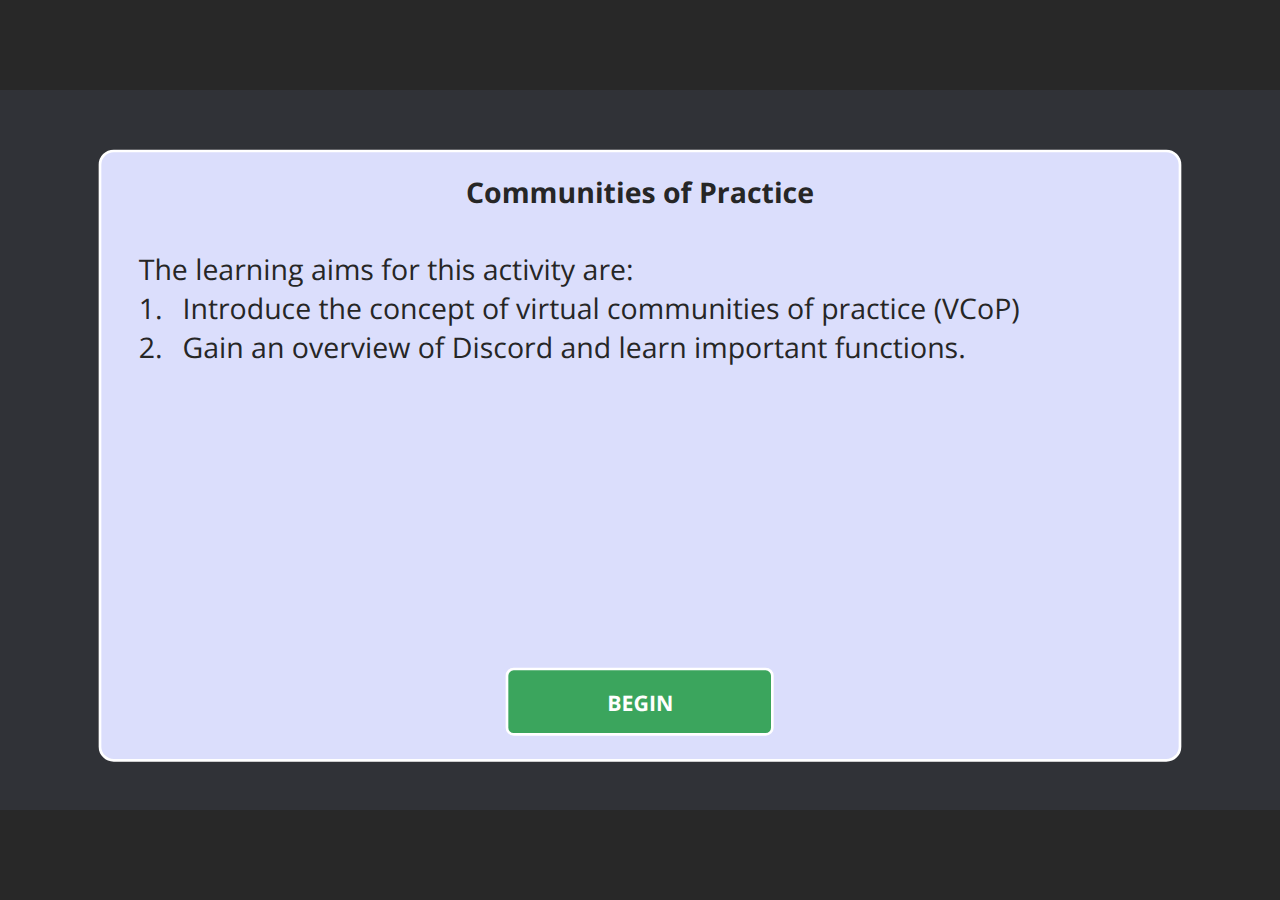
<file: index.html>
<!doctype html>
<html lang="en-US">
<head>
  <meta charset="utf-8">
  <!-- Created using Storyline 360 - http://www.articulate.com  -->
  <!-- version: 3.58.26627.0 -->
  <title>Discord CoP Intro</title>
  <meta http-equiv="x-ua-compatible" content="IE=edge"/>
  <meta name="viewport" content="width=device-width,initial-scale=1,user-scalable=no,shrink-to-fit=no,minimal-ui"/>
  <meta name="apple-mobile-web-app-capable" content="yes"/>
  <style>
    html, body { height: 100%; padding: 0; margin: 0 }
    #app { height: 100%; width: 100%; }
  </style>
  
  <script>window.THREE = { };</script>
</head>
<body style="background: #282828" class="cs-HTML theme-unified">
  <!-- 360 -->
  <script>!function(e){var i=/iPhone/i,o=/iPod/i,n=/iPad/i,t=/(?=.*\bAndroid\b)(?=.*\bMobile\b)/i,d=/Android/i,s=/(?=.*\bAndroid\b)(?=.*\bSD4930UR\b)/i,b=/(?=.*\bAndroid\b)(?=.*\b(?:KFOT|KFTT|KFJWI|KFJWA|KFSOWI|KFTHWI|KFTHWA|KFAPWI|KFAPWA|KFARWI|KFASWI|KFSAWI|KFSAWA)\b)/i,r=/IEMobile/i,h=/(?=.*\bWindows\b)(?=.*\bARM\b)/i,a=/BlackBerry/i,l=/BB10/i,p=/Opera Mini/i,f=/(CriOS|Chrome)(?=.*\bMobile\b)/i,u=/(?=.*\bFirefox\b)(?=.*\bMobile\b)/i,c=new RegExp("(?:Nexus 7|BNTV250|Kindle Fire|Silk|GT-P1000)","i"),w=function(e,i){return e.test(i)},A=function(e){var A=e||navigator.userAgent,v=A.split("[FBAN");if(void 0!==v[1]&&(A=v[0]),this.apple={phone:w(i,A),ipod:w(o,A),tablet:!w(i,A)&&w(n,A),device:w(i,A)||w(o,A)||w(n,A)},this.amazon={phone:w(s,A),tablet:!w(s,A)&&w(b,A),device:w(s,A)||w(b,A)},this.android={phone:w(s,A)||w(t,A),tablet:!w(s,A)&&!w(t,A)&&(w(b,A)||w(d,A)),device:w(s,A)||w(b,A)||w(t,A)||w(d,A)},this.windows={phone:w(r,A),tablet:w(h,A),device:w(r,A)||w(h,A)},this.other={blackberry:w(a,A),blackberry10:w(l,A),opera:w(p,A),firefox:w(u,A),chrome:w(f,A),device:w(a,A)||w(l,A)||w(p,A)||w(u,A)||w(f,A)},this.seven_inch=w(c,A),this.any=this.apple.device||this.android.device||this.windows.device||this.other.device||this.seven_inch,this.phone=this.apple.phone||this.android.phone||this.windows.phone,this.tablet=this.apple.tablet||this.android.tablet||this.windows.tablet,"undefined"==typeof window)return this},v=function(){var e=new A;return e.Class=A,e};"undefined"!=typeof module&&module.exports&&"undefined"==typeof window?module.exports=A:"undefined"!=typeof module&&module.exports&&"undefined"!=typeof window?module.exports=v():"function"==typeof define&&define.amd?define("isMobile",[],e.isMobile=v()):e.isMobile=v()}(this);
    window.isMobile.apple.tablet = window.isMobile.apple.tablet ||
      (navigator.platform === 'MacIntel' && navigator.maxTouchPoints > 1);
    window.isMobile.apple.device = window.isMobile.apple.device || window.isMobile.apple.tablet;
    window.isMobile.tablet = window.isMobile.tablet || window.isMobile.apple.tablet;
    window.isMobile.any = window.isMobile.any || window.isMobile.apple.tablet;
  </script>

  <div id="focus-sink" tabindex="-1"></div>

  <div id="preso"></div>
  <script>
    window.DS = {};
    window.globals = {
      DATA_PATH_BASE: '',
      HAS_FRAME: true,
      HAS_SLIDE: true,

      lmsPresent: false,
      tinCanPresent: false,
      cmi5Present: false,
      aoSupport: false,
      scale: 'noscale',
      captureRc: false,
      browserSize: 'optimal',
      bgColor: '#282828',
      features: 'InsertSvgPicture,LrsSupport,MultipleQuizTracking,XApiSupport',
      themeName: 'unified',
      preloaderColor: '#FFFFFF',
      suppressAnalytics: false,
      productChannel: 'stable',
      publishSource: 'storyline',
      aid: 'auth0|5cdbd238b8f9200e1daaae2c',
      cid: '4db190e1-241b-4d68-be68-7bf281dae5e8',
      playerVersion: '3.58.26627.0',
      maxIosVideoElements: 10,

      
      parseParams: function(qs) {
        if (window.globals.parsedParams != null) {
          return window.globals.parsedParams;
        }
        qs = (qs || window.location.search.substr(1)).split('+').join(' ');
        var params = {},
            tokens,
            re = /[?&]?([^=]+)=([^&]*)/g;

        while (tokens = re.exec(qs)) {
          params[decodeURIComponent(tokens[1]).trim()] =
            decodeURIComponent(tokens[2]).trim();
        }
        window.globals.parsedParams = params;
        return params;
      }

    };

    (function() {

      var classTypes = [ 'desktop', 'mobile', 'phone', 'tablet' ];

      var addDeviceClasses = function(prefix, testObj) {
        var curr, i;
        for (i = 0; i < classTypes.length; i++) {
          curr = classTypes[i];
          if (testObj[curr]) {
            document.body.classList.add(prefix + curr);
          }
        }
      };

      var params = window.globals.parseParams(),
          isDevicePreview = params.devicepreview === '1',
          isPhoneOverride = params.deviceType === 'phone' || (isDevicePreview && params.phone == '1'),
          isTabletOverride = (params.deviceType === 'tablet' || isDevicePreview) && !isPhoneOverride,
          isMobileOverride = isPhoneOverride || isTabletOverride;

      var deviceView = {
        desktop: !window.isMobile.any && !isMobileOverride,
        mobile: window.isMobile.any || isMobileOverride,
        phone: isPhoneOverride || (window.isMobile.phone && !isTabletOverride),
        tablet: isTabletOverride || window.isMobile.tablet
      };

      window.globals.deviceView = deviceView;
      window.isMobile.desktop = !window.isMobile.any;
      window.isMobile.mobile = window.isMobile.any;

      addDeviceClasses('view-', deviceView);

    })();
  </script>
  
  <script src='story_content/user.js' type=text/javascript></script>
  <div class="slide-loader"></div>

  <script>
    var doc = document, loader = doc.body.querySelector('.slide-loader'); [ 1, 2, 3 ].forEach(function(n) { var d = doc.createElement('div'); d.style.backgroundColor = window.globals.preloaderColor; d.classList.add('mobile-loader-dot'); d.classList.add('dot' + n); loader.appendChild(d); });
  </script>

  <div class="mobile-load-title-overlay" style="display: none">
    <div class="mobile-load-title">Discord CoP Intro</div>
  </div>

  <div class="mobile-chrome-warning"></div>

  <script>
    
    if (window.autoSpider && window.vInterfaceObject) {
      document.querySelector('.mobile-load-title-overlay').style.display = 'none';
    }
  </script>

  

  <link rel="stylesheet" href="html5/data/css/output.min.css" data-noprefix/>
</body>
<script src="html5/lib/scripts/bootstrapper.min.js"></script>
</html>
</file>
<file: html5/data/css/output.min.css>
@font-face {
  font-family: 'LatoBold Charset1_ Bold290ECEF1';
  src: url('[data-uri]');
  font-style: normal;
  font-weight: normal;
}
@font-face {
  font-family: 'Lato Charset1_ 5zWDqbZ240410AFA';
  src: url('[data-uri]');
  font-style: normal;
  font-weight: normal;
}
@font-face {
  font-family: 'Open SansBold CharsBold45CD6338';
  src: url('[data-uri]');
  font-style: normal;
  font-weight: normal;
}
@font-face {
  font-family: 'Open Sans Charset1_ 5d72FF5BD77';
  src: url('[data-uri]');
  font-style: normal;
  font-weight: normal;
}
@font-face {
  font-family: 'Articulate Charset1_ 6M7C670A3E';
  src: url('[data-uri]');
  font-style: normal;
  font-weight: normal;
}
@font-face {
  font-family: 'Open Sans Charset0_v9TY33EDE6F2';
  src: url('[data-uri]');
  font-style: normal;
  font-weight: normal;
}
@font-face {
  font-family: 'Open SansBold CharsBoldE47A47C6';
  src: url('[data-uri]');
  font-style: normal;
  font-weight: normal;
}
@font-face {
  font-family: 'Arial Charset0_v8wz5YMo9EE9FF07';
  src: url('[data-uri]');
  font-style: normal;
  font-weight: normal;
}
@font-face {
  font-family: 'Articulate Charset0_v8MBBDD1F1C';
  src: url('[data-uri]');
  font-style: normal;
  font-weight: normal;
}
.cs-HTML {
  background: rgba(40, 40, 40, 1);
}
.cs-npnxnanbnsnfns00001100101 .cs-infopanel  {
  box-shadow: 0 1px 0 rgba(0, 0, 0, 0);
  background: rgba(255, 255, 255, 1);
}
.cs-npnxnanbnsnfns00001100101 .cs-infopanel .cs-link {
  color: rgba(186, 187, 186, 1);
}
.cs-npnxnanbnsnfns00001100101 .cs-infopanel .cs-link:hover {
  color: rgba(255, 255, 255, 1);
}
.cs-npnxnanbnsnfns00001100101 .cs-infopanel .cs-name {
  color: rgba(68, 68, 68, 1);
}
.cs-npnxnanbnsnfns00001100101 .cs-infopanel .cs-title {
  color: rgba(153, 153, 153, 1);
}
.cs-npnxnanbnsnfns00001100101 .cs-infopanelpopup  {
  box-shadow: 0 1px 0 rgba(0, 0, 0, 0);
  background: rgba(0, 0, 0, 0);
}
.cs-npnxnanbnsnfns00001100101 .cs-infopanelpopup .cs-link {
  color: rgba(255, 0, 0, 1);
}
.cs-npnxnanbnsnfns00001100101 .cs-infopanelpopup .cs-link:hover {
  color: rgba(255, 255, 255, 1);
}
.cs-npnxnanbnsnfns00001100101 .cs-infopanelpopup .cs-name {
  color: rgba(255, 255, 255, 1);
}
.cs-npnxnanbnsnfns00001100101 .cs-infopanelpopup .cs-bio {
  color: rgba(186, 187, 186, 1);
}
.cs-npnxnanbnsnfns00001100101 .cs-timer  {
  color: rgba(186, 187, 186, 1);
}
.cs-npnxnanbnsnfns00001100101 .cs-duration stop:first-child {
  stop-color: rgba(60, 60, 60, 1);
}
.cs-npnxnanbnsnfns00001100101 .cs-duration stop:last-child {
  stop-color: rgba(60, 60, 60, 1);
}
.cs-npnxnanbnsnfns00001100101 .cs-elapsed stop:first-child {
  stop-color: rgba(254, 227, 71, 1);
}
.cs-npnxnanbnsnfns00001100101 .cs-elapsed stop:last-child {
  stop-color: rgba(254, 227, 71, 1);
}
.cs-npnxnanbnsnfns00001100101 .cs-timer .cs-pie .cs-innerstroke {
  stroke: rgba(199, 199, 199, 1);
}
.cs-npnxnanbnsnfns00001100101 .cs-timer .cs-pie .cs-innerborder {
  stroke: rgba(255, 255, 255, 1);
}
.cs-npnxnanbnsnfns00001100101 .cs-window  {
  box-shadow: 0 8px 5px rgba(0, 0, 0, 0.2);
  border-color: rgba(49, 99, 0, 0);
  background: rgba(33, 33, 33, 1);
  color: rgba(248, 248, 248, 1);
}
.cs-npnxnanbnsnfns00001100101 .cs-window .cs-diva {
  border-color: rgba(78, 78, 78, 1);
}
.cs-npnxnanbnsnfns00001100101 .cs-window .cs-divb {
  border-color: rgba(78, 78, 78, 0);
}
.cs-npnxnanbnsnfns00001100101 .cs-editor .cs-editor-slide {
  color: rgba(226, 226, 226, 1);
}
.cs-npnxnanbnsnfns00001100101 .cs-editor .cs-editor-html {
  color: rgba(186, 187, 186, 1);
}
.cs-npnxnanbnsnfns00001100101 .cs-editor .cs-editor-button {
  text-shadow: 0 1px 0 rgba(0, 0, 0, 0);
  color: rgba(255, 255, 255, 1);
  border-color: rgba(211, 211, 211, 1);
  background: rgba(34, 34, 34, 1);
}
.cs-npnxnanbnsnfns00001100101 .cs-editor .cs-editor-button:hover {
  background: rgba(68, 68, 68, 1);
}
.cs-npnxnanbnsnfns00001100101 .cs-editor .cs-editor-button:active {
  background: rgba(68, 68, 68, 1);
}
.cs-npnxnanbnsnfns00001100101 .cs-listitem  {
  color: rgba(186, 187, 186, 1);
  border-color: none;
  border: 1px solid transparent;
}
.cs-npnxnanbnsnfns00001100101 .cs-listitem:hover {
  background: rgba(255, 255, 255, 0.06);
  border-color: rgba(108, 108, 108, 1) !important;
  border-width: 1px;
  border-radius: 2px;
  border-style: solid;
  box-sizing: border-box;
}
.cs-npnxnanbnsnfns00001100101 .cs-listitem.hover {
  background: rgba(255, 255, 255, 0.06);
  border-color: rgba(108, 108, 108, 1) !important;
  border-width: 1px;
  border-radius: 2px;
  border-style: solid;
  box-sizing: border-box;
}
.cs-npnxnanbnsnfns00001100101 .cs-glossary  {
  color: rgba(186, 187, 186, 1);
}
.cs-npnxnanbnsnfns00001100101 .cs-glossary .cs-scrolling-panel {
  background: rgba(0, 0, 0, 0);
}
.cs-npnxnanbnsnfns00001100101 .cs-glossary .cs-term.cs-selected .cs-choice-list-trigger {
  color: rgba(255, 255, 255, 1);
  background: rgba(255, 255, 255, 1);
}
.cs-npnxnanbnsnfns00001100101 .cs-glossary .cs-term.cs-selected .cs-choice-list-trigger:focus {
  color: rgba(255, 255, 255, 1);
  background: rgba(255, 255, 255, 1);
}
.cs-npnxnanbnsnfns00001100101 .cs-glossary .cs-term:hover .cs-choice-list-trigger {
  background: rgba(186, 187, 186, 1);
}
.cs-npnxnanbnsnfns00001100101 .cs-glossary .cs-term.hover .cs-choice-list-trigger {
  background: rgba(186, 187, 186, 1);
}
.cs-npnxnanbnsnfns00001100101 .cs-glossary .cs-term .cs-choice-list-trigger:focus {
  background: rgba(186, 187, 186, 1);
}
.cs-npnxnanbnsnfns00001100101 .cs-glossary .cs-diva {
  border-color: rgba(0, 0, 0, 0);
}
.cs-npnxnanbnsnfns00001100101 .cs-glossary .cs-divb {
  border-color: rgba(0, 0, 0, 0);
}
.cs-npnxnanbnsnfns00001100101 .cs-glossary .cs-divc {
  border-color: rgba(0, 0, 0, 0);
}
.cs-npnxnanbnsnfns00001100101 .cs-glossary .cs-heading {
  color: rgba(248, 248, 248, 1);
  font-weight: 700;
}
.note-content p span {
  color: rgba(186, 187, 186, 1);
  line-height: 1.4em;
  font-size: 103.769%;
}
.cs-npnxnanbnsnfns00001100101 .cs-resource .cs-separator {
  border-color: rgba(0, 0, 0, 0);
}
.cs-npnxnanbnsnfns00001100101 .cs-outline  {
  color: rgba(45, 45, 45, 1);
}
.cs-npnxnanbnsnfns00001100101 .cs-outline .cs-diva {
  border-color: rgba(0, 0, 0, 0);
}
.cs-npnxnanbnsnfns00001100101 .cs-outline .cs-divb {
  border-color: rgba(0, 0, 0, 0);
}
.cs-npnxnanbnsnfns00001100101 .cs-outline .cs-divc {
  border-color: rgba(0, 0, 0, 0);
}
.cs-npnxnanbnsnfns00001100101 .cs-outline .cs-search-filter:hover {
  color: rgba(0, 0, 0, 0);
}
.cs-npnxnanbnsnfns00001100101 .cs-outline .cs-search-filter.hover {
  color: rgba(0, 0, 0, 0);
}
.cs-npnxnanbnsnfns00001100101 .cs-transcript  {
  color: rgba(255, 255, 255, 1);
}
.cs-npnxnanbnsnfns00001100101 .cs-transcript .cs-div {
  border-color: rgba(0, 0, 0, 0);
}
.cs-npnxnanbnsnfns00001100101 .cs-tabs:not(.topmenu-item) {
  color: rgba(248, 248, 248, 1);
}
.cs-npnxnanbnsnfns00001100101 .cs-tabs .cs-inner-button:not(.topmenu-item) {
  text-shadow: 0 1px 0 rgba(0, 0, 0, 0);
}
.cs-npnxnanbnsnfns00001100101 .cs-tabs:hover:not(.topmenu-item) {
  color: rgba(248, 248, 248, 1);
}
.cs-npnxnanbnsnfns00001100101 .cs-tabs.cs-selected {
  background: rgba(0, 0, 0, 0);
  color: rgba(248, 248, 248, 1);
}
.cs-npnxnanbnsnfns00001100101 .cs-seekcontrol  {
  background: rgba(0, 0, 0, 0);
  border-color: rgba(0, 0, 0, 0);
}
.cs-npnxnanbnsnfns00001100101 .cs-seekcontrol .cs-button:hover .cs-icon {
  fill: rgba(255, 255, 255, 1);
}
.cs-npnxnanbnsnfns00001100101 .cs-seekcontrol .cs-button.hover .cs-icon {
  fill: rgba(255, 255, 255, 1);
}
.cs-npnxnanbnsnfns00001100101 .cs-seekcontrol .cs-button .cs-icon-shadow {
  fill: rgba(0, 0, 0, 0);
}
.cs-npnxnanbnsnfns00001100101 .cs-seekcontrol .cs-button .cs-icon {
  fill: rgba(180, 180, 180, 1);
}
.cs-npnxnanbnsnfns00001100101 .cs-seekcontrol .cs-seek .cs-fill {
  background: rgba(255, 255, 255, 0.6);
}
.cs-npnxnanbnsnfns00001100101 .cs-seekcontrol .cs-seek {
  background: rgba(108, 108, 108, 1);
  border-color: rgba(0, 0, 0, 0);
}
.cs-npnxnanbnsnfns00001100101 .cs-searchinput .cs-input {
  color: rgba(186, 187, 186, 1);
  border-color: rgba(0, 0, 0, 0);
  background: rgba(255, 255, 255, 0.06);
}
.cs-npnxnanbnsnfns00001100101 .cs-searchinput .cs-input:focus {
  color: rgba(248, 248, 248, 1);
  background: rgba(41, 41, 41, 1);
}
.cs-npnxnanbnsnfns00001100101 .cs-searchinput .cs-input:hover {
  box-shadow: inset 0 0 1px 0 rgba(69, 126, 19, 0);
}
.cs-npnxnanbnsnfns00001100101 .cs-searchinput .cs-input.hover {
  box-shadow: inset 0 0 1px 0 rgba(69, 126, 19, 0);
}
.cs-npnxnanbnsnfns00001100101 .cs-searchinput .cs-button .cs-icon {
  fill: rgba(186, 187, 186, 1);
}
.cs-npnxnanbnsnfns00001100101 .cs-searchinput .cs-button:hover {
  fill: rgba(63, 133, 0, 1);
}
.cs-npnxnanbnsnfns00001100101 .cs-searchinput .cs-button.hover {
  fill: rgba(63, 133, 0, 1);
}
.cs-npnxnanbnsnfns00001100101 .cs-menu  {
  box-shadow: 0 1px 0 rgba(0, 0, 0, 0);
  background: rgba(33, 33, 33, 1);
}
.cs-npnxnanbnsnfns00001100101 .cs-topmenu-item.active .cs-tab {
  background: rgba(33, 33, 33, 1);
}
.cs-npnxnanbnsnfns00001100101 .cs-logo  {
  box-shadow: 0 1px 0 rgba(37, 75, 0, 1);
  background: rgba(255, 255, 255, 0);
}
.cs-npnxnanbnsnfns00001100101 .cs-checkbox  {
  color: rgba(255, 255, 255, 1);
}
.cs-npnxnanbnsnfns00001100101 .cs-checkbox:hover {
  border-color: rgba(175, 221, 130, 1);
}
.cs-npnxnanbnsnfns00001100101 .cs-checkbox.hover {
  border-color: rgba(175, 221, 130, 1);
}
.cs-npnxnanbnsnfns00001100101 .cs-checkbox .cs-box {
  color: rgba(255, 255, 255, 1);
  border-color: rgba(42, 83, 0, 1);
}
.cs-npnxnanbnsnfns00001100101 .cs-checkbox .cs-box:checked::after {
  color: rgba(43, 196, 0, 1);
}
.cs-npnxnanbnsnfns00001100101 .cs-button  {
  text-shadow: 0 1px 0 rgba(0, 0, 0, 0);
  color: rgba(186, 187, 186, 1);
  border-color: rgba(0, 0, 0, 0);
  background: rgba(0, 0, 0, 0);
  box-shadow: 0 1px 0 rgba(0, 0, 0, 0);
}
.cs-npnxnanbnsnfns00001100101 .cs-button .cs-icon {
  fill: rgba(186, 187, 186, 1);
}
.cs-npnxnanbnsnfns00001100101 .cs-button .cs-icon-shadow {
  fill: rgba(0, 0, 0, 0);
}
.cs-npnxnanbnsnfns00001100101 .cs-button:hover {
  background: rgba(248, 248, 248, 1);
}
.cs-npnxnanbnsnfns00001100101 .cs-button.hover {
  background: rgba(248, 248, 248, 1);
}
.cs-npnxnanbnsnfns00001100101 .cs-button:active {
  background: rgba(0, 0, 0, 0);
}
.cs-npnxnanbnsnfns00001100101 .cs-button.cs-disabled:hover {
  background: rgba(0, 0, 0, 0);
}
.cs-npnxnanbnsnfns00001100101 .cs-button.cs-disabled.hover {
  background: rgba(0, 0, 0, 0);
}
.cs-npnxnanbnsnfns00001100101 .cs-button.cs-disabled:active {
  background: rgba(0, 0, 0, 0);
}
.cs-npnxnanbnsnfns00001100101 .cs-button.cs-volume:hover {
  background: rgba(0, 0, 0, 0);
}
.cs-npnxnanbnsnfns00001100101 .cs-button.cs-volume.hover {
  background: rgba(0, 0, 0, 0);
}
.cs-npnxnanbnsnfns00001100101 .cs-button.cs-volume:active {
  background: rgba(0, 0, 0, 0);
}
.cs-npnxnanbnsnfns00001100101.cs-base  {
  color: rgba(186, 187, 186, 1);
  border-color: rgba(40, 40, 40, 1);
  background: rgba(40, 40, 40, 1);
}
.cs-npnxnanbnsnfns00001100101.cs-base .cs-separator .cs-diva {
  background: rgba(69, 69, 69, 1);
}
.cs-npnxnanbnsnfns00001100101.cs-base .cs-separator .cs-divb {
  background: rgba(0, 0, 0, 0);
}
.cs-npnxnanbnsnfns00001100101.cs-base .cs-topmenu-item.active .cs-tab {
  border-color: rgba(69, 69, 69, 1);
}
.cs-npnxnanbnsnfns00001100101.cs-base .cs-topmenu-item.active .cs-panel {
  border-color: rgba(69, 69, 69, 1);
}
.cs-npnxnanbnsnfns00001100101.cs-base .cs-left {
  background: rgba(33, 33, 33, 1);
}
.cs-npnxnanbnsnfns00001100101.cs-base .cs-area-primary .cs-slide-container {
  background: rgba(40, 40, 40, 1);
}
.cs-npnxnanbnsnfns00001100101.cs-base.cs-custom-theme .cs-brandhighlight-bg {
  background: rgba(79, 189, 244, 1) !important;
}
.cs-npnxnanbnsnfns00001100101.cs-base.cs-custom-theme .cs-brandhighlight-secondary-bg {
  background: rgba(255, 255, 255, 1) !important;
}
.cs-npnxnanbnsnfns00001100101.cs-base.cs-custom-theme .cs-brandhighlight-border {
  border-color: rgba(79, 189, 244, 1) !important;
}
.cs-npnxnanbnsnfns00001100101.cs-base.cs-custom-theme .cs-brandhighlight-text {
  color: rgba(79, 189, 244, 1) !important;
}
.cs-npnxnanbnsnfns00001100101.cs-base.cs-custom-theme .cs-brandhighlight-fill {
  fill: rgba(79, 189, 244, 1) !important;
}
.cs-npnxnanbnsnfns00001100101.cs-base.cs-custom-theme .cs-listitem.cs-selected {
  background-color: rgba(255, 255, 255, 0.06) !important;
}
.cs-npnxnanbnsnfns00001100101 .cs-volume::-moz-range-thumb {
  border-color: rgba(43, 85, 0, 1);
  box-shadow: inset 0 0 1px 0 rgba(43, 85, 0, 1);
  background: rgba(255, 255, 255, 1);
}
.cs-npnxnanbnsnfns00001100101 .cs-volume::-ms-thumb {
  border-color: rgba(43, 85, 0, 1);
  box-shadow: inset 0 0 1px 0 rgba(43, 85, 0, 1);
  background: rgba(255, 255, 255, 1);
}
.cs-npnxnanbnsnfns00001100101 .cs-volume::-webkit-slider-thumb {
  border-color: rgba(43, 85, 0, 1);
  box-shadow: inset 0 0 1px 0 rgba(43, 85, 0, 1);
  background: rgba(255, 255, 255, 1);
}
.cs-npnxnanbnsnfns00001100101 .cs-volume::-moz-range-track {
  border-color: rgba(66, 140, 1, 1);
  background: rgba(108, 108, 108, 1);
}
.cs-npnxnanbnsnfns00001100101 .cs-volume::-ms-track {
  border-color: rgba(66, 140, 1, 1);
  background: rgba(108, 108, 108, 1);
}
.cs-npnxnanbnsnfns00001100101 .cs-volume::-webkit-slider-runnable-track {
  border-color: rgba(66, 140, 1, 1);
  background: rgba(108, 108, 108, 1);
}
body.show-focus .tab-focus-box {
  box-shadow: 0 0 0 1px rgba(255, 255, 0, 1), 0 0 0 3px rgba(0, 32, 96, 1), 0 0 5px 5px rgba(255, 255, 0, 1);
  border-color: transparent;
  outline: 2px transparent solid;
}
.skipnav {
  box-shadow: 0 0 0 1px rgba(255, 255, 0, 1), 0 0 0 3px rgba(0, 32, 96, 1), 0 0 5px 5px rgba(255, 255, 0, 1);
  border-color: transparent;
  outline: 2px transparent solid;
}
.cs-npnxnanbnsnfns00001100101 .cs-listitem:hover {
  color: none;
}
.cs-npnxnanbnsnfns00001100101 .cs-listitem.hover {
  color: none;
}
.cs-npnxnanbnsnfns00001100101 .cs-listitem.cs-viewed {
  color: #BABBBA;
}
.cs-npnxnanbnsnfns00001100101 .cs-listitem {
  color: #BABBBA;
}
.cs-npnxnanbnsnfns00001100101 .cs-listitem:hover .cs-icon-carrot * {
  fill: none;
}
.cs-npnxnanbnsnfns00001100101 .cs-listitem.hover .cs-icon-carrot * {
  fill: none;
}
.cs-npnxnanbnsnfns00001100101 .cs-listitem .cs-icon-carrot {
  color: none;
  top: calc(3px);
}
.cs-npnxnanbnsnfns00001100101 .cs-listitem .cs-icon-carrot .cs-shadow {
  color: #F8F8F8;
}
.cs-npnxnanbnsnfns00001100101 .item-collapsible .is-scene {
  color: #F8F8F8 !important;
  font-weight: 700;
}
.cs-npnxnanbnsnfns00001100101 .is-scene .cs-icon-carrot * {
  color: #F8F8F8 !important;
  font-weight: 700;
}
.cs-npnxnanbnsnfns00001100101 .is-scene:not(.outline-links-collapse) > a {
  color: #F8F8F8;
}
.cs-npnxnanbnsnfns00001100101 .is-scene:not(.outline-links-collapse) .cs-icon-carrot * {
  fill: none !important;
  color: #F8F8F8 !important;
}
.cs-npnxnanbnsnfns00001100101 .tabs, .cs-npnxnanbnsnfns00001100101 .cs-logo {
  border-bottom: 1px solid rgba(108, 108, 108, 1);
}
.cs-npnxnanbnsnfns00001100101 .area-secondary-wrapper:after {
  background-image: url('[data-uri]');
  background-size: 100%;
}
.cs-npnxnanbnsnfns00001100101 .panel-footer {
  background: #212121;
}
.cs-npnxnanbnsnfns00001100101 #outline-search {
  background: rgba(255, 255, 255, 0.06);
  border-color: rgba(108, 108, 108, 1);
  border-width: 1px;
  border-style: solid;
}
.cs-npnxnanbnsnfns00001100101 .topmenu-panel #outline-search {
  background: #545454;
}
.cs-npnxnanbnsnfns00001100101 .search-icon circle, .cs-npnxnanbnsnfns00001100101 .search-icon path {
  stroke: #BABBBA;
}
.cs-npnxnanbnsnfns00001100101 #outline-search input[type   =search] {
  color: #F8F8F8;
}
.cs-npnxnanbnsnfns00001100101 #outline-search ::-webkit-input-placeholder {
  color: #BABBBA !important;
}
.cs-npnxnanbnsnfns00001100101 #outline-search :-ms-input-placeholder {
  color: #BABBBA !important;
}
.cs-npnxnanbnsnfns00001100101 #outline-search ::-moz-placeholder {
  color: #BABBBA !important;
  opacity: 1;
}
.cs-npnxnanbnsnfns00001100101 .cs-topmenu-item.active, body:not(.is-touchable-tablet) .cs-npnxnanbnsnfns00001100101 .cs-topmenu-item:hover {
  color: #F8F8F8;
}
.cs-npnxnanbnsnfns00001100101 .cs-topmenu-item.button-tapped {
  color: #F8F8F8;
}
.cs-npnxnanbnsnfns00001100101 .cs-topmenu-item.active .cs-tab, .cs-npnxnanbnsnfns00001100101 .cs-topmenu-item .cs-tab {
  background: transparent !important;
  border: none !important;
}
.cs-npnxnanbnsnfns00001100101 .top-tabs-drop-icon div {
  background: #BABBBA;
}
.cs-npnxnanbnsnfns00001100101 .cs-panel.topmenu-panel .panel-content, .cs-npnxnanbnsnfns00001100101 .top-tabs-drop {
  background: #212121;
}
.cs-npnxnanbnsnfns00001100101 .cs-topmenu-item.active .cs-panel {
  background: #212121;
}
.cs-npnxnanbnsnfns00001100101 .cs-menu.topmenu-panel, .cs-npnxnanbnsnfns00001100101 .top-tabs-drop {
  border: 1px solid rgba(69, 69, 69, 1) !important;
  border-radius: 3px;
}
.cs-npnxnanbnsnfns00001100101 .resources .resources-list a:hover {
  background: rgba(255, 255, 255, 0.06);
}
body:not(.is-touchable-tablet) .cs-npnxnanbnsnfns00001100101 .resources .resources-list a:hover {
  background: rgba(255, 255, 255, 0.06);
}
.cs-npnxnanbnsnfns00001100101 .resources .resources-list a.hover {
  background: rgba(255, 255, 255, 0.06);
}
body:not(.is-touchable-tablet) .cs-npnxnanbnsnfns00001100101 .resources .resources-list a.hover {
  background: rgba(255, 255, 255, 0.06);
}
.cs-npnxnanbnsnfns00001100101 .resources .resources-list a.button-tapped {
  background: rgba(255, 255, 255, 0.06);
}
.cs-npnxnanbnsnfns00001100101 .cs-icon path, .cs-npnxnanbnsnfns00001100101 .cs-icon rect, .cs-npnxnanbnsnfns00001100101 .cs-icon polygon, .cs-npnxnanbnsnfns00001100101 .menu-icon-wrapper.menu-icon-wrapper-hover path {
  fill: #BABBBA;
}
.cs-npnxnanbnsnfns00001100101 .cs-icon .icon-stroke-only {
  fill: none !important;
  stroke: #BABBBA !important;
}
body:not(.is-touchable-tablet) .cs-npnxnanbnsnfns00001100101 .cs-button:hover .cs-icon path, body:not(.is-touchable-tablet) .cs-npnxnanbnsnfns00001100101 .cs-button:hover .cs-icon rect, body:not(.is-touchable-tablet) .cs-npnxnanbnsnfns00001100101 .cs-button:hover .cs-icon polygon {
  fill: #F8F8F8;
}
body:not(.is-touchable-tablet) .cs-npnxnanbnsnfns00001100101 .cs-tabs:hover .search-icon circle, body:not(.is-touchable-tablet) .cs-npnxnanbnsnfns00001100101 .cs-tabs:hover .search-icon path {
  stroke: #F8F8F8;
}
.cs-npnxnanbnsnfns00001100101 .cs-button.button-tapped .cs-icon path, .cs-npnxnanbnsnfns00001100101 .cs-button.button-tapped .cs-icon rect, .cs-npnxnanbnsnfns00001100101 .cs-button.button-tapped .cs-icon polygon {
  fill: #F8F8F8;
}
body:not(.is-touchable-tablet) .cs-npnxnanbnsnfns00001100101 .cs-button:hover .cs-icon .icon-stroke-only {
  fill: none !important;
  stroke: #F8F8F8 !important;
}
.cs-npnxnanbnsnfns00001100101 .cs-button:button-tapped .cs-icon .icon-stroke-only {
  fill: none !important;
  stroke: #F8F8F8 !important;
}
.cs-npnxnanbnsnfns00001100101 .menu-icon-wrapper.menu-icon-wrapper-hover svg path {
  fill: #F8F8F8;
}
.floating-sidebar:not(.sidebar-closed) .cs-npnxnanbnsnfns00001100101 #hamburger .menu-icon-wrapper svg path {
  fill: #BABBBA;
}
.floating-sidebar:not(.sidebar-closed) .cs-npnxnanbnsnfns00001100101 #hamburger .menu-icon-wrapper.menu-icon-wrapper-hover svg path {
  fill: #F8F8F8;
}
.cs-npnxnanbnsnfns00001100101 .volume .btn:before {
  background-image: url('[data-uri]');
}
.cs-npnxnanbnsnfns00001100101 .volume-track {
  background: #6C6C6C;
}
.cs-npnxnanbnsnfns00001100101 .volume-icon circle {
  stroke: #BABBBA;
}
.cs-npnxnanbnsnfns00001100101 .cs-settings > .settings-panel {
  background: #212121;
  border: 1px solid rgba(69, 69, 69, 1) !important;
  border-radius: 3px;
}
.cs-npnxnanbnsnfns00001100101 .cs-settings > .panel-down-arrow {
  fill: #212121;
}
.cs-npnxnanbnsnfns00001100101 .switch-toggle .border {
  stroke: #7C7C7C;
}
.cs-npnxnanbnsnfns00001100101 .switch-toggle .thumb-off .thumb {
  fill: #A2A2A2;
}
.cs-npnxnanbnsnfns00001100101 .switch-toggle .thumb-on .track {
  fill: rgba(79, 189, 244, 1);
}
.cs-npnxnanbnsnfns00001100101 .switch-toggle .thumb-off .track {
  fill: rgba(255, 255, 255, 0.1);
}
.cs-npnxnanbnsnfns00001100101 .switch-label {
  color: #BABBBA;
}
.cs-npnxnanbnsnfns00001100101 .cs-panel .scrollarea-btn:after {
  background: rgba(179, 180, 179, 0.75);
}
.scrollarea-scrollbar:hover .scrollarea-btn:after, .scrollarea-scrollbar.highlight-scrollbar .scrollarea-btn:after {
  background: rgba(179, 180, 179, 0.75);
}
.floating-sidebar .sidebar-overlay {
  background: rgba(0, 0, 0, 0.85);
}
.cs-npnxnanbnsnfns00001100101 .overlay-message {
  background: rgba(0, 0, 0, 0.85);
}
.cs-npnxnanbnsnfns00001100101 .top-ui-bg, .cs-npnxnanbnsnfns00001100101 .bottom-ui-bg, .cs-npnxnanbnsnfns00001100101 .right-ui-bg, .cs-npnxnanbnsnfns00001100101 .left-ui-bg {
  background: rgba(40, 40, 40, 0.8);
}
.cs-npnxnanbnsnfns00001100101 .circle-progress-bg {
  fill: #282828;
}
.cs-npnxnanbnsnfns00001100101 .circle-progress-well {
  fill: #6C6C6C;
}
.cs-npnxnanbnsnfns00001100101 .circle-progress-pie {
  stroke: #6C6C6C;
}
.cs-npnxnanbnsnfns00001100101 .lightbox .option-pane {
  background: rgba(40, 40, 40, 0.8);
}
.cs-npnxnanbnsnfns00001100101 .lightbox .option-pane:before {
  background: #282828;
}
.cs-npnxnanbnsnfns00001100101 .message-window {
  background: #212121;
  border: 1px solid rgba(69, 69, 69, 1) !important;
  border-radius: 3px;
}
.cs-npnxnanbnsnfns00001100101 .message-window-header p, .cs-npnxnanbnsnfns00001100101 .message-window-text {
  color: #F8F8F8;
}
.cs-npnxnanbnsnfns00001100101 .message-window-header p {
  border-bottom: 1px solid rgba(255, 255, 255, 1);
}
.cs-npnxnanbnsnfns00001100101 .message-window button.slide-object-button {
  border: 1px solid rgba(255, 255, 255, 1) !important;
}
.cs-npnxnanbnsnfns00001100101 .message-window button.slide-object-button:hover {
  background: rgba(255, 255, 255, 0.06) !important;
}
.message-window .slide-object-button tspan, .message-window .slide-object-button-text tspan {
  fill: #F8F8F8 !important;
}
body:not(.is-touchable-tablet) .cs-npnxnanbnsnfns00001100101 .cs-button:hover .text {
  color: #F8F8F8;
}
.cs-npnxnanbnsnfns00001100101 .cs-button.button-tapped .text {
  color: #F8F8F8;
}
.cs-npnxnanbnsnfns00001100101.cs-base {
  background: #282828;
}
.cs-npnxnanbnsnfns00001100101 .cs-menu {
  background: transparent;
}
.cs-npnxnanbnsnfns00001100101 .progress-bar .progress-bar-fill:after {
  background: #FFFFFF !important;
}
.cs-npnxnanbnsnfns00001100101 .volume-dot {
  background: #FFFFFF !important;
}
.fn-npnxnanbsnfns00001100101 {
  font-family: 'Lato22AB4CAF';
  -webkit-font-variant-ligatures: no-common-ligatures;
  font-variant-ligatures: no-common-ligatures;
}
.fn-pxabnsnfns00001100101 {
  font-family: 'Lato22AB4CAF';
  -webkit-font-variant-ligatures: no-common-ligatures;
  font-variant-ligatures: no-common-ligatures;
}
.fn-npxnabnsnfns00001100101 {
  font-family: 'Lato22AB4CAF';
  -webkit-font-variant-ligatures: no-common-ligatures;
  font-variant-ligatures: no-common-ligatures;
}
.fn-npnxnanbnsnfns00001100101 {
  font-family: 'Lato22AB4CAF';
  -webkit-font-variant-ligatures: no-common-ligatures;
  font-variant-ligatures: no-common-ligatures;
}
.fn-pxabnsnfns00001100100 {
  font-family: 'Lato22AB4CAF';
  -webkit-font-variant-ligatures: no-common-ligatures;
  font-variant-ligatures: no-common-ligatures;
}
@font-face {
  font-family: 'Lato22AB4CAF';
  src: url('[data-uri]');
  font-style: normal;
  font-weight: bold;
}
@font-face {
  font-family: 'Lato22AB4CAF';
  src: url('[data-uri]');
  font-style: normal;
  font-weight: normal;
}
.cs-InvalidPromptSlide .cs-6e28waehsG1-InvalidPromptSlide-btn0 {
  color: rgba(255, 255, 255, 1);
  border-color: rgba(211, 211, 211, 1);
  background: rgba(34, 34, 34, 1);
  text-shadow: 0 1px 0 rgba(0, 0, 0, 0);
}
.cs-InvalidPromptSlide .cs-6e28waehsG1-InvalidPromptSlide-btn0 .cs-html {
  color: rgba(186, 187, 186, 1);
}
.cs-InvalidPromptSlide .cs-6e28waehsG1-InvalidPromptSlide-btn0 .cs-slide {
  border-color: rgba(226, 226, 226, 1);
}
.cs-InvalidPromptSlide .cs-6e28waehsG1-InvalidPromptSlide-btn0:hover {
  background: rgba(68, 68, 68, 1);
}
.cs-InvalidPromptSlide .cs-6e28waehsG1-InvalidPromptSlide-btn0:active {
  background: rgba(68, 68, 68, 1);
}
.cs-PrintPromptSlide .cs-6e28waehsG1-PrintPromptSlide-btn0 {
  color: rgba(255, 255, 255, 1);
  border-color: rgba(211, 211, 211, 1);
  background: rgba(34, 34, 34, 1);
  text-shadow: 0 1px 0 rgba(0, 0, 0, 0);
}
.cs-PrintPromptSlide .cs-6e28waehsG1-PrintPromptSlide-btn0 .cs-html {
  color: rgba(186, 187, 186, 1);
}
.cs-PrintPromptSlide .cs-6e28waehsG1-PrintPromptSlide-btn0 .cs-slide {
  border-color: rgba(226, 226, 226, 1);
}
.cs-PrintPromptSlide .cs-6e28waehsG1-PrintPromptSlide-btn0:hover {
  background: rgba(68, 68, 68, 1);
}
.cs-PrintPromptSlide .cs-6e28waehsG1-PrintPromptSlide-btn0:active {
  background: rgba(68, 68, 68, 1);
}
.cs-ScrollPromptSlide .cs-6e28waehsG1-ScrollPromptSlide-btn0 {
  color: rgba(255, 255, 255, 1);
  border-color: rgba(211, 211, 211, 1);
  background: rgba(34, 34, 34, 1);
  text-shadow: 0 1px 0 rgba(0, 0, 0, 0);
}
.cs-ScrollPromptSlide .cs-6e28waehsG1-ScrollPromptSlide-btn0 .cs-html {
  color: rgba(186, 187, 186, 1);
}
.cs-ScrollPromptSlide .cs-6e28waehsG1-ScrollPromptSlide-btn0 .cs-slide {
  border-color: rgba(226, 226, 226, 1);
}
.cs-ScrollPromptSlide .cs-6e28waehsG1-ScrollPromptSlide-btn0:hover {
  background: rgba(68, 68, 68, 1);
}
.cs-ScrollPromptSlide .cs-6e28waehsG1-ScrollPromptSlide-btn0:active {
  background: rgba(68, 68, 68, 1);
}
.cs-ResumePromptSlide .cs-6e28waehsG1-ResumePromptSlide-btn0 {
  color: rgba(255, 255, 255, 1);
  border-color: rgba(211, 211, 211, 1);
  background: rgba(34, 34, 34, 1);
  text-shadow: 0 1px 0 rgba(0, 0, 0, 0);
}
.cs-ResumePromptSlide .cs-6e28waehsG1-ResumePromptSlide-btn0 .cs-html {
  color: rgba(186, 187, 186, 1);
}
.cs-ResumePromptSlide .cs-6e28waehsG1-ResumePromptSlide-btn0 .cs-slide {
  border-color: rgba(226, 226, 226, 1);
}
.cs-ResumePromptSlide .cs-6e28waehsG1-ResumePromptSlide-btn0:hover {
  background: rgba(68, 68, 68, 1);
}
.cs-ResumePromptSlide .cs-6e28waehsG1-ResumePromptSlide-btn0:active {
  background: rgba(68, 68, 68, 1);
}
.cs-ResumePromptSlide .cs-6e28waehsG1-ResumePromptSlide-btn1 {
  color: rgba(255, 255, 255, 1);
  border-color: rgba(211, 211, 211, 1);
  background: rgba(34, 34, 34, 1);
  text-shadow: 0 1px 0 rgba(0, 0, 0, 0);
}
.cs-ResumePromptSlide .cs-6e28waehsG1-ResumePromptSlide-btn1 .cs-html {
  color: rgba(186, 187, 186, 1);
}
.cs-ResumePromptSlide .cs-6e28waehsG1-ResumePromptSlide-btn1 .cs-slide {
  border-color: rgba(226, 226, 226, 1);
}
.cs-ResumePromptSlide .cs-6e28waehsG1-ResumePromptSlide-btn1:hover {
  background: rgba(68, 68, 68, 1);
}
.cs-ResumePromptSlide .cs-6e28waehsG1-ResumePromptSlide-btn1:active {
  background: rgba(68, 68, 68, 1);
}
.cs-ExternalInterfaceErrorSlide .cs-buttonOK {
  color: rgba(255, 255, 255, 1);
  border-color: rgba(211, 211, 211, 1);
  background: rgba(34, 34, 34, 1);
  text-shadow: 0 1px 0 rgba(0, 0, 0, 0);
}
.cs-ExternalInterfaceErrorSlide .cs-buttonOK .cs-html {
  color: rgba(186, 187, 186, 1);
}
.cs-ExternalInterfaceErrorSlide .cs-buttonOK .cs-slide {
  border-color: rgba(226, 226, 226, 1);
}
.cs-ExternalInterfaceErrorSlide .cs-buttonOK:hover {
  background: rgba(68, 68, 68, 1);
}
.cs-ExternalInterfaceErrorSlide .cs-buttonOK:active {
  background: rgba(68, 68, 68, 1);
}
</file>
